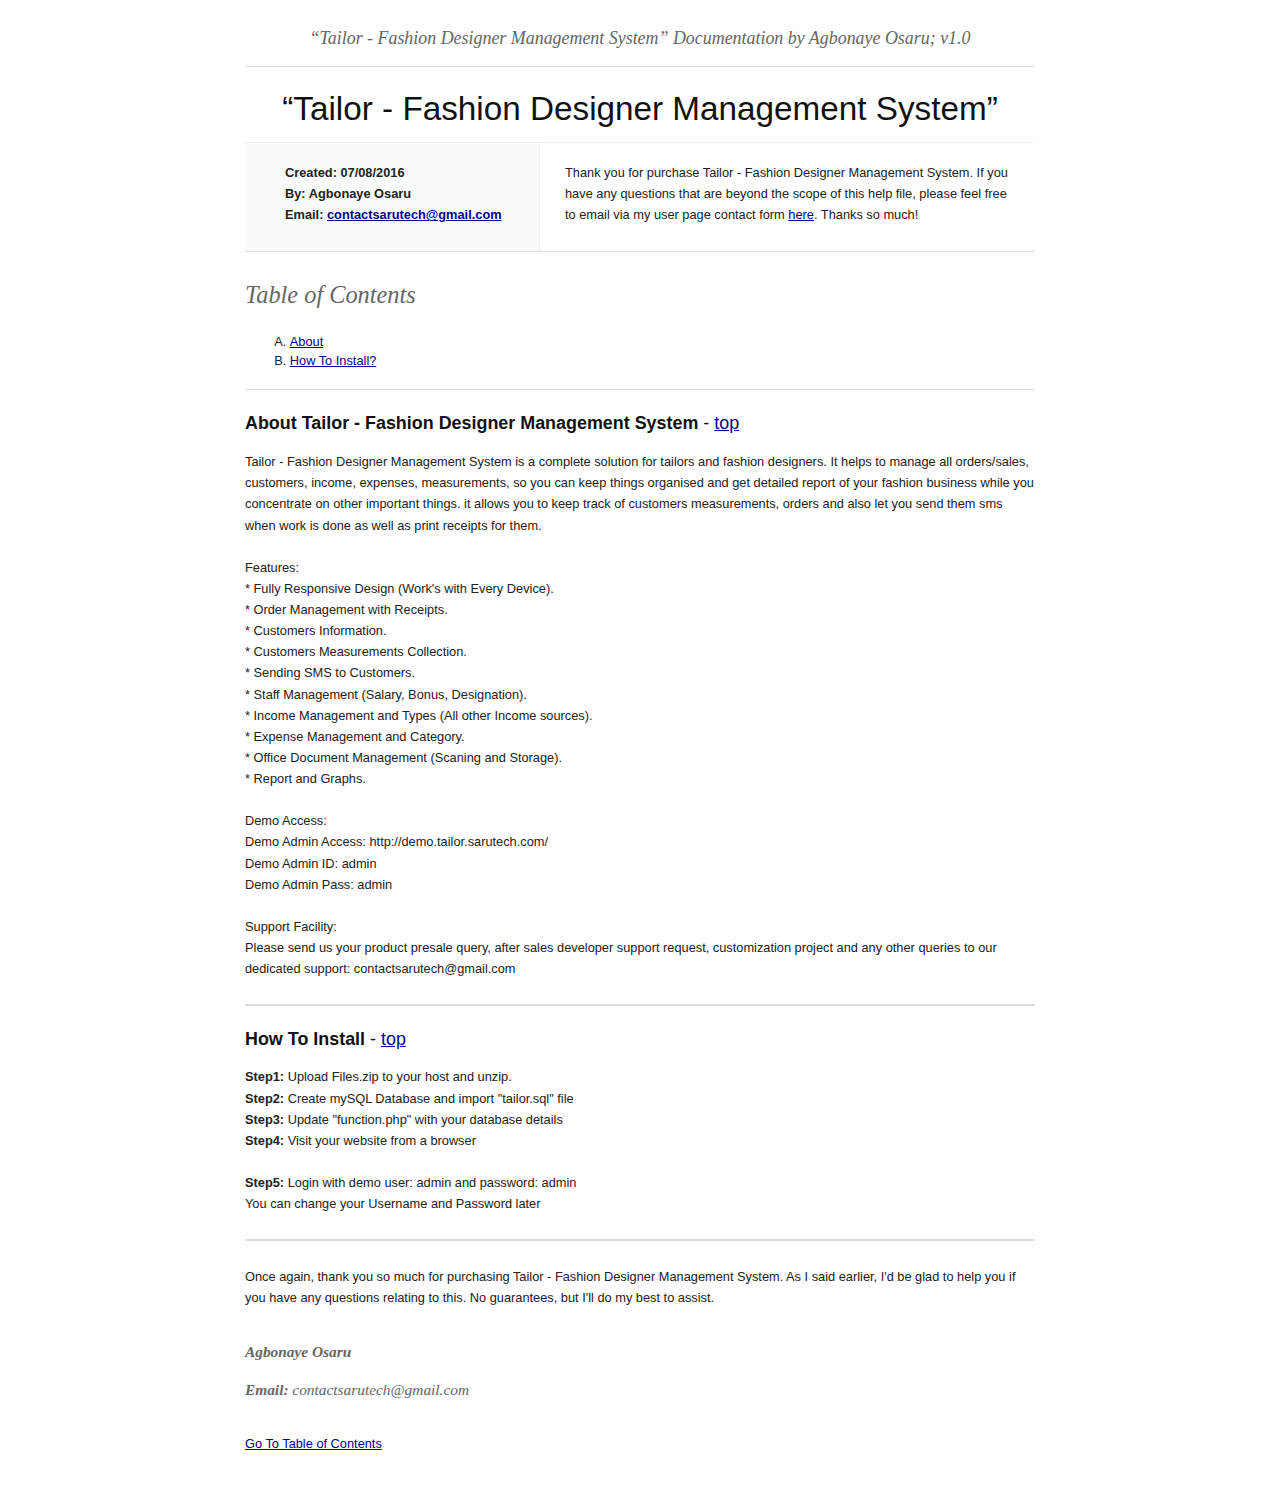
<file: mainadmin/documentation/index.html>
<!DOCTYPE HTML PUBLIC "-//W3C//DTD HTML 4.01//EN" "http://www.w3.org/TR/html4/strict.dtd">
<head lang="en">
	<meta http-equiv="content-type" content="text/html;charset=utf-8">
	<title>Tailor - Fashion Designer Management System</title>
	<!-- Framework CSS -->
	<link rel="stylesheet" href="assets/blueprint-css/screen.css" type="text/css" media="screen, projection">
	<link rel="stylesheet" href="assets/blueprint-css/print.css" type="text/css" media="print">
	<!--[if lt IE 8]><link rel="stylesheet" href="assets/blueprint-css/ie.css" type="text/css" media="screen, projection"><![endif]-->
	<link rel="stylesheet" href="assets/blueprint-css/plugins/fancy-type/screen.css" type="text/css" media="screen, projection">
	<style type="text/css" media="screen">
		p, table, hr, .box { margin-bottom:25px; }
		.box p { margin-bottom:10px; }
	</style>
</head>


<body>
	<div class="container">
	
		<h3 class="center alt">&ldquo;Tailor - Fashion Designer Management System&rdquo; Documentation by Agbonaye Osaru; v1.0</h3>
		
		<hr>
		
		<h1 class="center">&ldquo;Tailor - Fashion Designer Management System&rdquo;</h1>
		
		<div class="borderTop">
			<div class="span-6 colborder info prepend-1">
				<p class="prepend-top">
					<strong>
					Created: 07/08/2016<br>
					By: Agbonaye Osaru<br>
					Email: <a href="mailto:contactsarutech@gmail.com">contactsarutech@gmail.com</a>
					</strong>
				</p>
			</div><!-- end div .span-6 -->		
	
			<div class="span-12 last">
				<p class="prepend-top append-0">Thank you for purchase Tailor - Fashion Designer Management System. If you have any questions that are beyond the scope of this help file, please feel free to email via my user page contact form <a href="http://codecanyon.net/user/don-g">here</a>. Thanks so much!</p>
			</div>
		</div><!-- end div .borderTop -->
		
		<hr>
		
		<h2 id="toc" class="alt">Table of Contents</h2>
		<ol class="alpha">
			<li><a href="#htmlStructure">About</a></li>
			<li><a href="#cssFiles">How To Install?</a></li>
		</ol>
		
		<hr>
		
		<h3 id="htmlStructure"><strong>About Tailor - Fashion Designer Management System</strong> - <a href="#toc">top</a></h3>
		<p>
Tailor - Fashion Designer Management System is a complete solution for tailors and fashion designers. It helps to manage all orders/sales, customers, income, expenses, measurements, so you can keep things organised and get detailed report of your fashion business while you concentrate on other important things. it allows you to keep track of customers measurements, orders and also let you send them sms when work is done as well as print receipts for them.<br/><br/>

Features:<br/>

* Fully Responsive Design (Work's with Every Device).<br/>
* Order Management with Receipts.<br/>
* Customers Information.<br/>
* Customers Measurements Collection.<br/>
* Sending SMS to Customers.<br/>
* Staff Management (Salary, Bonus, Designation).<br/>
* Income Management and Types (All other Income sources).<br/>
* Expense Management and Category.<br/>
* Office Document Management (Scaning and Storage).<br/>
* Report and Graphs.<br/><br/>


Demo Access:<br/>
Demo Admin Access: http://demo.tailor.sarutech.com/<br/>
Demo Admin ID: admin<br/>
Demo Admin Pass: admin<br/><br/>


Support Facility:<br/>
Please send us your product presale query, after sales developer support request, customization project and any other queries to our dedicated support: contactsarutech@gmail.com


		</p>
		
		<hr>

		<h3 id="cssFiles"><strong>How To Install</strong> - <a href="#toc">top</a></h3>

		<p>
		<b>Step1:</b> Upload Files.zip to your host and unzip.<br/>
		<b>Step2:</b> Create mySQL Database and import "tailor.sql" file<br/>
		<b>Step3:</b> Update "function.php" with your database details<br/>
		<b>Step4:</b> Visit your website from a browser<br/>
        
        <br/>
        
		<b>Step5:</b> Login with demo user: admin  and password: admin<br/>
		You can change your Username and Password later<br/>
		</p>
		
		<hr>
		
	
		
		<p>Once again, thank you so much for purchasing Tailor - Fashion Designer Management System. As I said earlier, I'd be glad to help you if you have any questions relating to this. No guarantees, but I'll do my best to assist.</p> 
		
		<p class="append-bottom alt large"><strong>Agbonaye Osaru</strong><br/><b>Email:</b>  contactsarutech@gmail.com</p>
		<p><a href="#toc">Go To Table of Contents</a></p>
		
		<hr class="space">
	</div><!-- end div .container -->
</body>
</html>
</file>
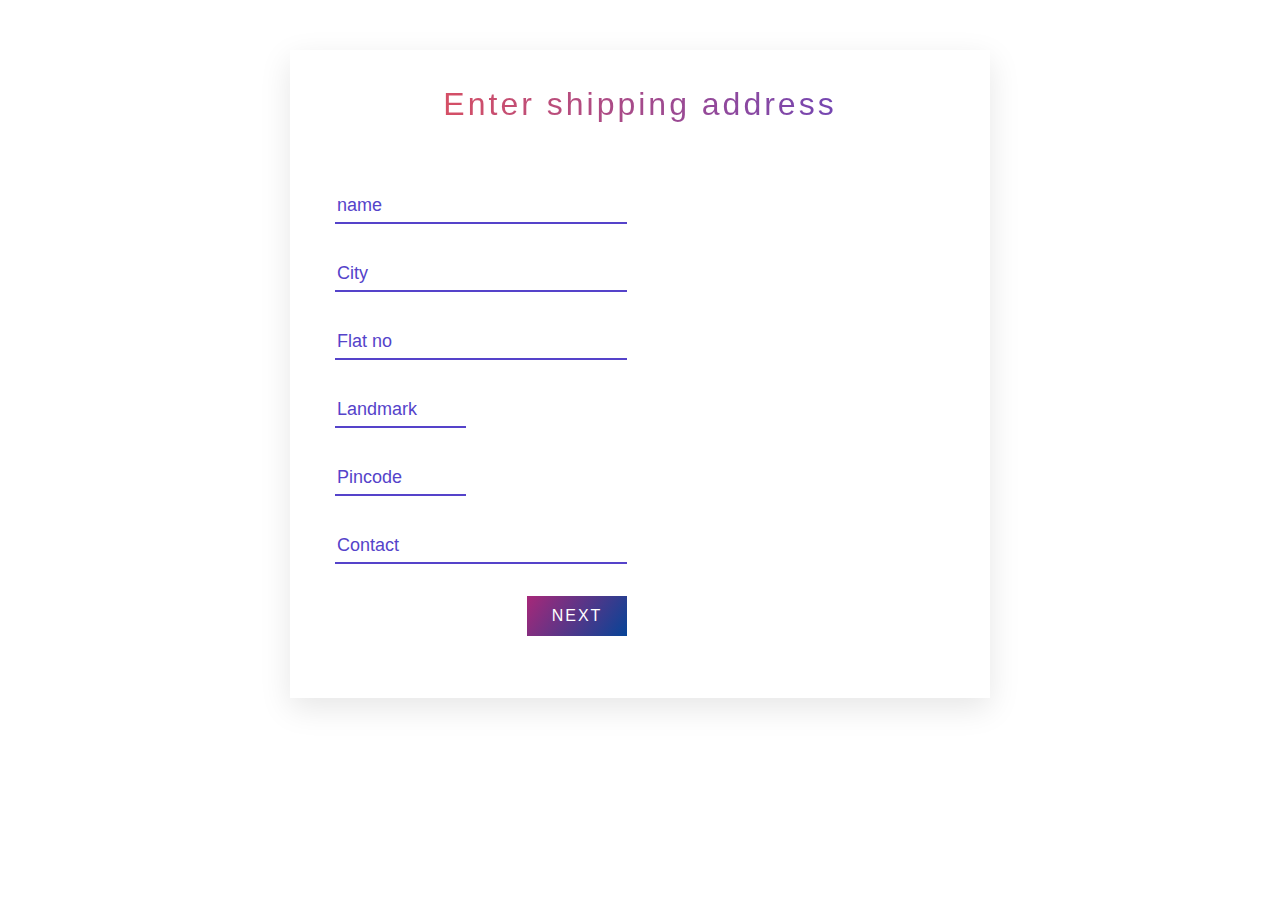
<file: addresspage.html>
<!DOCTYPE html>
<html lang="en">
<head>
	<title> Address page </title>
	<link href="https://stackpath.bootstrapcdn.com/bootstrap/4.4.1/css/bootstrap.min.css" rel="stylesheet" >
	
	<link rel="stylesheet" type="text/css" href="css/addressformstyle.css">
	
</head>
<body>
	<section class="fill-address">
		<h1 class="title">Enter shipping address</h1>
		
		<div class="container">
			<div class="address-form row">
			<form action = "address.php" method = "post">
				<div class="form-field col-lg-12">
					<input id="city" class="input-text" type="text" placeholder="name" name="cname">
					
				</div>
				<div class="form-field col-lg-12">
					<input id="city" class="input-text" type="text" placeholder="City" name="custcity">
					
				</div>
				<div class="form-field col-lg-12">
					<input id="flatno" class="input-text" type="number" placeholder="Flat no" name="flat">
					
				</div>
				<div class="form-field col-lg-6">
					<input id="landmark" class="input-text" type="text" placeholder="Landmark" name="land">
					
				</div>
				<div class="form-field col-lg-6">
					<input id="pincode" class="input-text" type="text" placeholder="Pincode" name="pin">
					
				</div>
				<div class="form-field col-lg-12">
					<input id="contact" class="input-text" type="tel" placeholder="Contact" name="contactnum">
					
				</div>
				<div class="form-field col-lg-12">
					<input class="submit-btn" type="submit" value="Next" name="">
				</div>
			</form>
			</div>
		</div>
	</section>
	
	
</body>
</html>
</file>
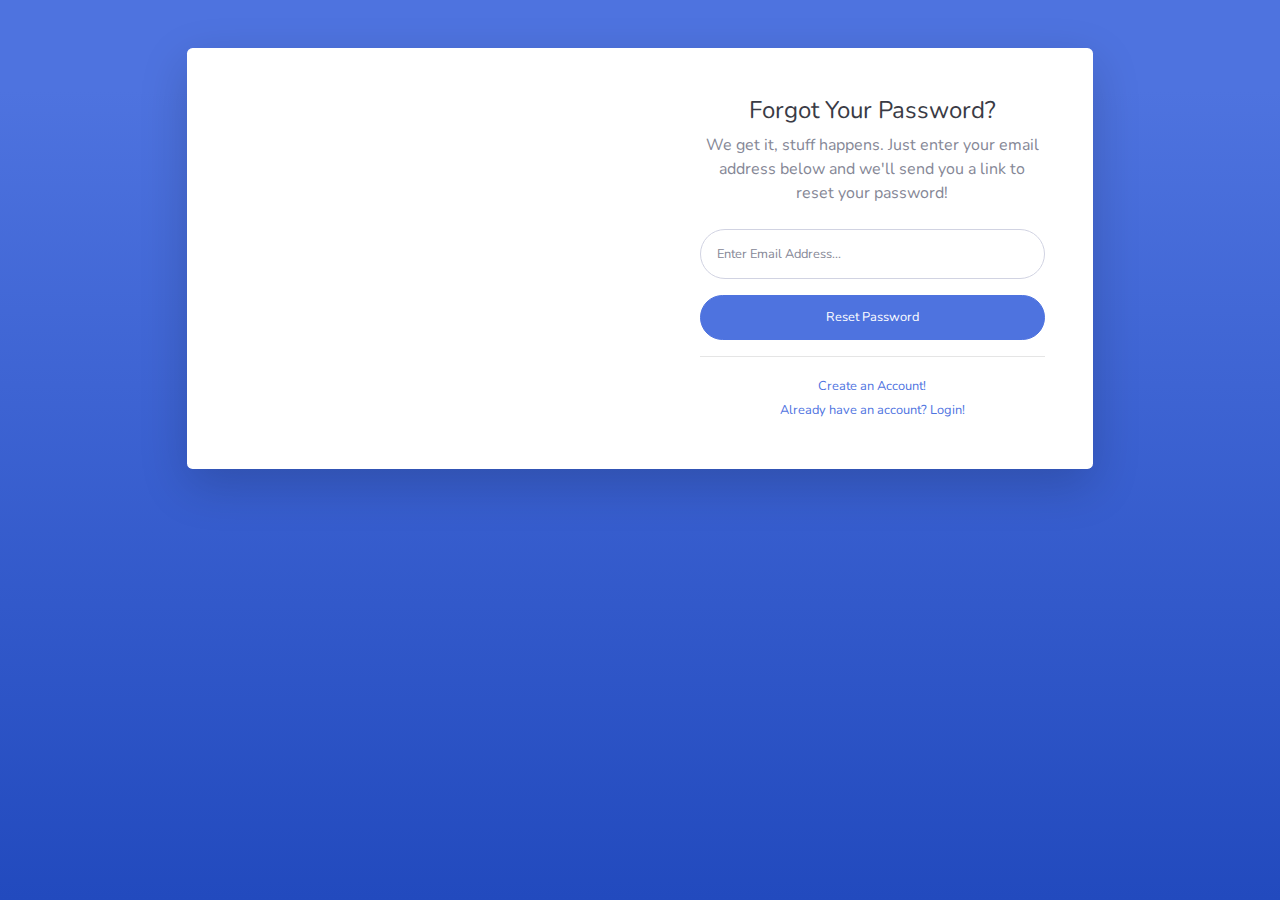
<file: shopNewAdmin/forgot-password.html>
<!DOCTYPE html>
<html lang="en">

<head>

    <meta charset="utf-8">
    <meta http-equiv="X-UA-Compatible" content="IE=edge">
    <meta name="viewport" content="width=device-width, initial-scale=1, shrink-to-fit=no">
    <meta name="description" content="">
    <meta name="author" content="">

    <title>SB Admin 2 - Forgot Password</title>

    <!-- Custom fonts for this template-->
    <link href="vendor/fontawesome-free/css/all.min.css" rel="stylesheet" type="text/css">
    <link
        href="https://fonts.googleapis.com/css?family=Nunito:200,200i,300,300i,400,400i,600,600i,700,700i,800,800i,900,900i"
        rel="stylesheet">

    <!-- Custom styles for this template-->
    <link href="css/sb-admin-2.min.css" rel="stylesheet">

</head>

<body class="bg-gradient-primary">

    <div class="container">

        <!-- Outer Row -->
        <div class="row justify-content-center">

            <div class="col-xl-10 col-lg-12 col-md-9">

                <div class="card o-hidden border-0 shadow-lg my-5">
                    <div class="card-body p-0">
                        <!-- Nested Row within Card Body -->
                        <div class="row">
                            <div class="col-lg-6 d-none d-lg-block bg-password-image"></div>
                            <div class="col-lg-6">
                                <div class="p-5">
                                    <div class="text-center">
                                        <h1 class="h4 text-gray-900 mb-2">Forgot Your Password?</h1>
                                        <p class="mb-4">We get it, stuff happens. Just enter your email address below
                                            and we'll send you a link to reset your password!</p>
                                    </div>
                                    <form class="user">
                                        <div class="form-group">
                                            <input type="email" class="form-control form-control-user"
                                                id="exampleInputEmail" aria-describedby="emailHelp"
                                                placeholder="Enter Email Address...">
                                        </div>
                                        <a href="login.html" class="btn btn-primary btn-user btn-block">
                                            Reset Password
                                        </a>
                                    </form>
                                    <hr>
                                    <div class="text-center">
                                        <a class="small" href="register.html">Create an Account!</a>
                                    </div>
                                    <div class="text-center">
                                        <a class="small" href="login.html">Already have an account? Login!</a>
                                    </div>
                                </div>
                            </div>
                        </div>
                    </div>
                </div>

            </div>

        </div>

    </div>

    <!-- Bootstrap core JavaScript-->
    <script src="vendor/jquery/jquery.min.js"></script>
    <script src="vendor/bootstrap/js/bootstrap.bundle.min.js"></script>

    <!-- Core plugin JavaScript-->
    <script src="vendor/jquery-easing/jquery.easing.min.js"></script>

    <!-- Custom scripts for all pages-->
    <script src="js/sb-admin-2.min.js"></script>

</body>

</html>
</file>
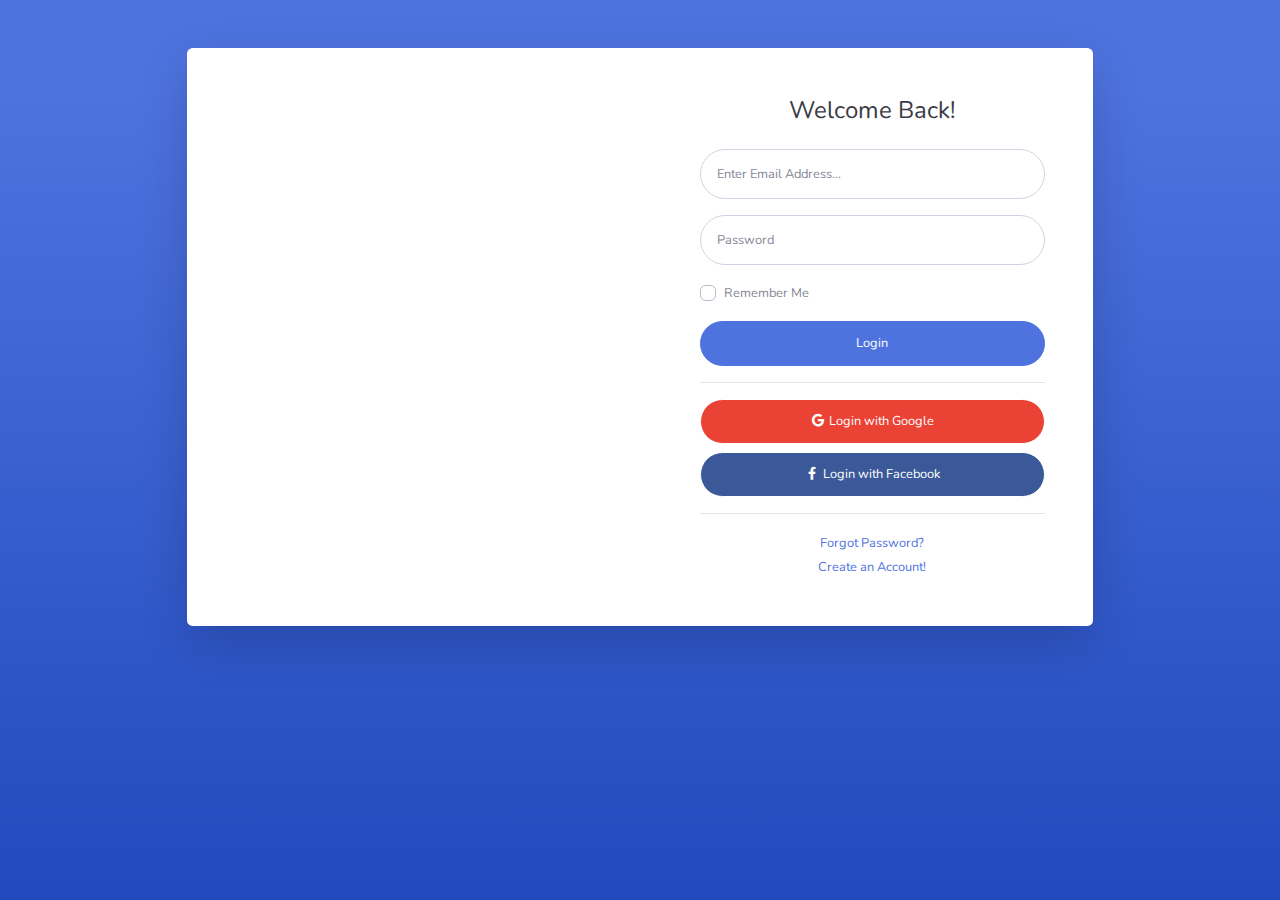
<file: shopNewAdmin/login.html>
<!DOCTYPE html>
<html lang="en">


<head>

    <meta charset="utf-8">
    <meta http-equiv="X-UA-Compatible" content="IE=edge">
    <meta name="viewport" content="width=device-width, initial-scale=1, shrink-to-fit=no">
    <meta name="description" content="">
    <meta name="author" content="">

    <title>SB Admin 2 - Login</title>

    <!-- Custom fonts for this template-->
    <link href="vendor/fontawesome-free/css/all.min.css" rel="stylesheet" type="text/css">
    <link
        href="https://fonts.googleapis.com/css?family=Nunito:200,200i,300,300i,400,400i,600,600i,700,700i,800,800i,900,900i"
        rel="stylesheet">

    <!-- Custom styles for this template-->
    <link href="css/sb-admin-2.min.css" rel="stylesheet">

</head>

<body class="bg-gradient-primary">

    <div class="container">

        <!-- Outer Row -->
        <div class="row justify-content-center">

            <div class="col-xl-10 col-lg-12 col-md-9">

                <div class="card o-hidden border-0 shadow-lg my-5">
                    <div class="card-body p-0">
                        <!-- Nested Row within Card Body -->
                        <div class="row">
                            <div class="col-lg-6 d-none d-lg-block bg-login-image"></div>
                            <div class="col-lg-6">
                                <div class="p-5">
                                    <div class="text-center">
                                        <h1 class="h4 text-gray-900 mb-4">Welcome Back!</h1>
                                    </div>
                                    <form class="user">
                                        <div class="form-group">
                                            <input type="email" class="form-control form-control-user"
                                                id="exampleInputEmail" aria-describedby="emailHelp"
                                                placeholder="Enter Email Address...">
                                        </div>
                                        <div class="form-group">
                                            <input type="password" class="form-control form-control-user"
                                                id="exampleInputPassword" placeholder="Password">
                                        </div>
                                        <div class="form-group">
                                            <div class="custom-control custom-checkbox small">
                                                <input type="checkbox" class="custom-control-input" id="customCheck">
                                                <label class="custom-control-label" for="customCheck">Remember
                                                    Me</label>
                                            </div>
                                        </div>
                                        <a href="index.html" class="btn btn-primary btn-user btn-block">
                                            Login
                                        </a>
                                        <hr>
                                        <a href="index.html" class="btn btn-google btn-user btn-block">
                                            <i class="fab fa-google fa-fw"></i> Login with Google
                                        </a>
                                        <a href="index.html" class="btn btn-facebook btn-user btn-block">
                                            <i class="fab fa-facebook-f fa-fw"></i> Login with Facebook
                                        </a>
                                    </form>
                                    <hr>
                                    <div class="text-center">
                                        <a class="small" href="forgot-password.html">Forgot Password?</a>
                                    </div>
                                    <div class="text-center">
                                        <a class="small" href="register.html">Create an Account!</a>
                                    </div>
                                </div>
                            </div>
                        </div>
                    </div>
                </div>

            </div>

        </div>

    </div>

    <!-- Bootstrap core JavaScript-->
    <script src="vendor/jquery/jquery.min.js"></script>
    <script src="vendor/bootstrap/js/bootstrap.bundle.min.js"></script>

    <!-- Core plugin JavaScript-->
    <script src="vendor/jquery-easing/jquery.easing.min.js"></script>

    <!-- Custom scripts for all pages-->
    <script src="js/sb-admin-2.min.js"></script>

</body>

</html>
</file>
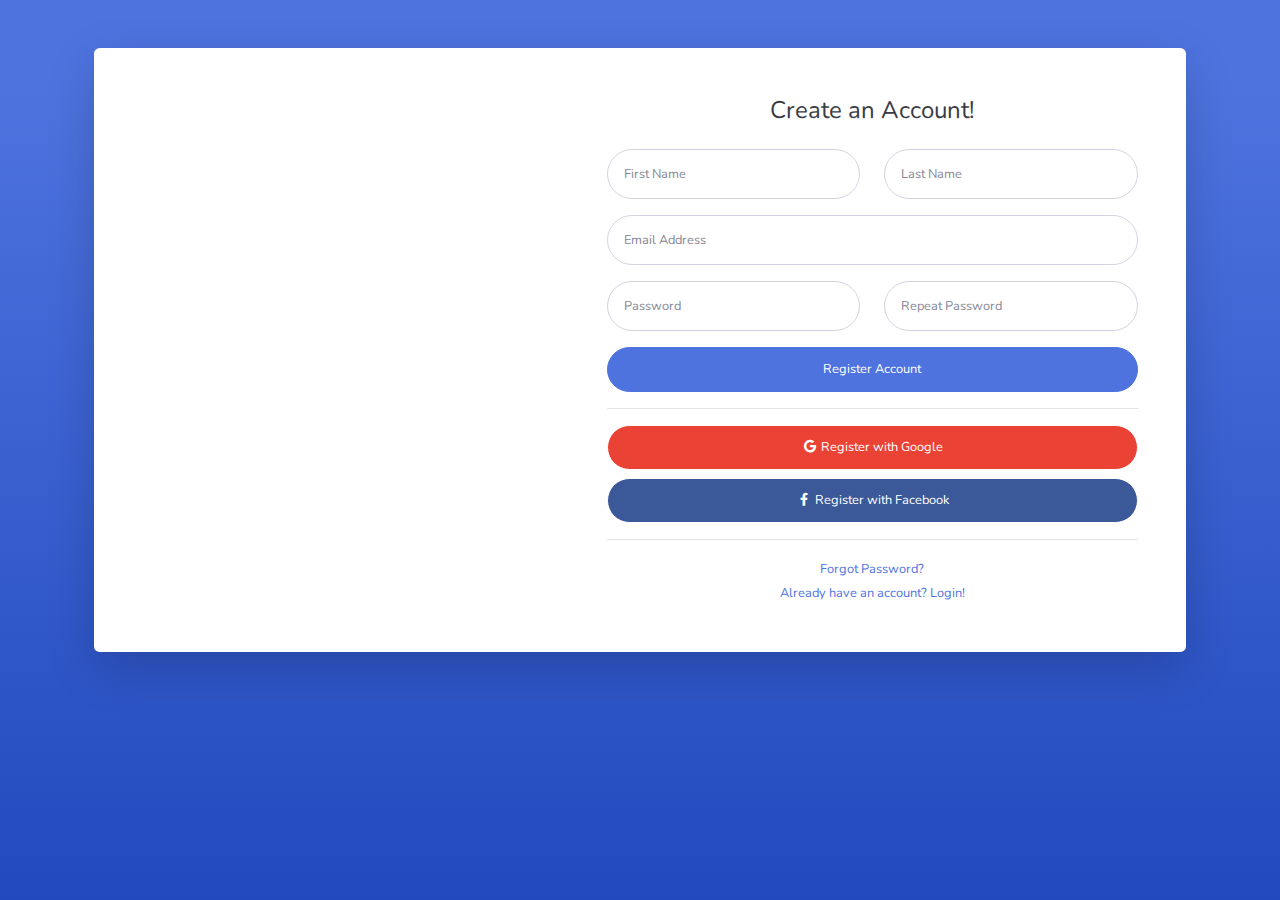
<file: shopNewAdmin/register.html>
<!DOCTYPE html>
<html lang="en">

<head>

    <meta charset="utf-8">
    <meta http-equiv="X-UA-Compatible" content="IE=edge">
    <meta name="viewport" content="width=device-width, initial-scale=1, shrink-to-fit=no">
    <meta name="description" content="">
    <meta name="author" content="">

    <title>SB Admin 2 - Register</title>

    <!-- Custom fonts for this template-->
    <link href="vendor/fontawesome-free/css/all.min.css" rel="stylesheet" type="text/css">
    <link
        href="https://fonts.googleapis.com/css?family=Nunito:200,200i,300,300i,400,400i,600,600i,700,700i,800,800i,900,900i"
        rel="stylesheet">

    <!-- Custom styles for this template-->
    <link href="css/sb-admin-2.min.css" rel="stylesheet">

</head>

<body class="bg-gradient-primary">

    <div class="container">

        <div class="card o-hidden border-0 shadow-lg my-5">
            <div class="card-body p-0">
                <!-- Nested Row within Card Body -->
                <div class="row">
                    <div class="col-lg-5 d-none d-lg-block bg-register-image"></div>
                    <div class="col-lg-7">
                        <div class="p-5">
                            <div class="text-center">
                                <h1 class="h4 text-gray-900 mb-4">Create an Account!</h1>
                            </div>
                            <form class="user">
                                <div class="form-group row">
                                    <div class="col-sm-6 mb-3 mb-sm-0">
                                        <input type="text" class="form-control form-control-user" id="exampleFirstName"
                                            placeholder="First Name">
                                    </div>
                                    <div class="col-sm-6">
                                        <input type="text" class="form-control form-control-user" id="exampleLastName"
                                            placeholder="Last Name">
                                    </div>
                                </div>
                                <div class="form-group">
                                    <input type="email" class="form-control form-control-user" id="exampleInputEmail"
                                        placeholder="Email Address">
                                </div>
                                <div class="form-group row">
                                    <div class="col-sm-6 mb-3 mb-sm-0">
                                        <input type="password" class="form-control form-control-user"
                                            id="exampleInputPassword" placeholder="Password">
                                    </div>
                                    <div class="col-sm-6">
                                        <input type="password" class="form-control form-control-user"
                                            id="exampleRepeatPassword" placeholder="Repeat Password">
                                    </div>
                                </div>
                                <a href="login.html" class="btn btn-primary btn-user btn-block">
                                    Register Account
                                </a>
                                <hr>
                                <a href="index.html" class="btn btn-google btn-user btn-block">
                                    <i class="fab fa-google fa-fw"></i> Register with Google
                                </a>
                                <a href="index.html" class="btn btn-facebook btn-user btn-block">
                                    <i class="fab fa-facebook-f fa-fw"></i> Register with Facebook
                                </a>
                            </form>
                            <hr>
                            <div class="text-center">
                                <a class="small" href="forgot-password.html">Forgot Password?</a>
                            </div>
                            <div class="text-center">
                                <a class="small" href="login.html">Already have an account? Login!</a>
                            </div>
                        </div>
                    </div>
                </div>
            </div>
        </div>

    </div>

    <!-- Bootstrap core JavaScript-->
    <script src="vendor/jquery/jquery.min.js"></script>
    <script src="vendor/bootstrap/js/bootstrap.bundle.min.js"></script>

    <!-- Core plugin JavaScript-->
    <script src="vendor/jquery-easing/jquery.easing.min.js"></script>

    <!-- Custom scripts for all pages-->
    <script src="js/sb-admin-2.min.js"></script>

</body>

</html>
</file>
<file: mainadmin/documentation/assets/blueprint-css/screen.css>
/* -----------------------------------------------------------------------


 Blueprint CSS Framework 0.9
 http://blueprintcss.org

   * Copyright (c) 2007-Present. See LICENSE for more info.
   * See README for instructions on how to use Blueprint.
   * For credits and origins, see AUTHORS.
   * This is a compressed file. See the sources in the 'src' directory.

----------------------------------------------------------------------- */

/* reset.css */
html, body, div, span, object, iframe, h1, h2, h3, h4, h5, h6, p, blockquote, pre, a, abbr, acronym, address, code, del, dfn, em, img, q, dl, dt, dd, ol, ul, li, fieldset, form, label, legend, table, caption, tbody, tfoot, thead, tr, th, td {margin:0;padding:0;border:0;font-weight:inherit;font-style:inherit;font-size:100%;font-family:inherit;vertical-align:baseline;}
body {line-height:1.5;}
table {border-collapse:separate;border-spacing:0;}
caption, th, td {text-align:left;font-weight:normal;}
table, td, th {vertical-align:middle;}
blockquote:before, blockquote:after, q:before, q:after {content:"";}
blockquote, q {quotes:"" "";}
a img {border:none;}

/* custom.css */
.info { background:#fafcfc; }
.borderTop { border-top: 1px solid #eee;}
.append-0 {padding-right:20px;}

/* typography.css */
body {font-size:80%;color:#222;background:#fff;font-family:"Helvetica Neue", Arial, Helvetica, sans-serif;padding-top:30px;}
h1, h2, h3, h4, h5, h6 {font-weight:normal;color:#111;}
h1 {font-size:2.6em;line-height:1;margin-bottom:0.5em;}
h2 {font-size:1.9em;margin-bottom:0.75em;}
h3 {font-size:1.4em;line-height:1;margin-bottom:1em;}
h4 {font-size:1.1em;line-height:1.25;margin-bottom:1.25em;}
h5 {font-size:1em;font-weight:bold;margin-bottom:1.5em;}
h6 {font-size:1em;font-weight:bold;}
h1 img, h2 img, h3 img, h4 img, h5 img, h6 img {margin:0;}
p {margin:0 0 1.5em;line-height:1.65em;}
p img.left {float:left;margin:1.5em 1.5em 1.5em 0;padding:0;}
p img.right {float:right;margin:1.5em 0 1.5em 1.5em;}
a:focus, a:hover {color:#000;}
a {color:#009;text-decoration:underline;}
blockquote {margin:1.5em;color:#666;font-style:italic;}
strong {font-weight:bold;}
em, dfn {font-style:italic;}
dfn {font-weight:bold;}
sup, sub {line-height:0;}
abbr, acronym {border-bottom:1px dotted #666;}
address {margin:0 0 1.5em;font-style:italic;}
del {color:#666;}
pre {margin:1.5em 0;white-space:pre;}
pre, code, tt {font:13px 'andale mono', 'lucida console', monospace;line-height:1.5;}
li ul, li ol {margin:0 1.5em;}
ul, ol {margin:0 1.5em 1.5em 3.5em;}
ul {list-style-type:disc;}
ol {list-style-type:decimal;}
ol.alpha {list-style:upper-alpha;}
dl {margin:0 0 1.5em 0;}
dl dt {font-weight:bold;}
dd {margin-left:1.5em;}
table {margin-bottom:1.4em;width:100%;}
th {font-weight:bold;}
thead th {background:#c3d9ff;}
th, td, caption {padding:4px 10px 4px 5px;}
tr.even td {background:#e5ecf9;}
tfoot {font-style:italic;}
caption {background:#eee;}
.small {font-size:.85em;margin-bottom:1.875em;line-height:1.875em;}
.large {font-size:1.2em;line-height:2.5em;margin-bottom:1.25em;}
.hide {display:none;}
.quiet {color:#666;}
.loud {color:#000;}
.highlight {background:#ff0;}
.added {background:#060;color:#fff;}
.removed {background:#900;color:#fff;}
.first {margin-left:0;padding-left:0;}
.last {margin-right:0;padding-right:0;}
.top {margin-top:0;padding-top:0;}
.bottom {margin-bottom:0;padding-bottom:0;}
.center {text-align:center;}

/* forms.css */
label {font-weight:bold;}
fieldset {padding:1.4em;margin:0 0 1.5em 0;border:1px solid #ccc;}
legend {font-weight:bold;font-size:1.2em;}
input[type=text], input[type=password], input.text, input.title, textarea, select {background-color:#fff;border:1px solid #bbb;}
input[type=text]:focus, input[type=password]:focus, input.text:focus, input.title:focus, textarea:focus, select:focus {border-color:#666;}
input[type=text], input[type=password], input.text, input.title, textarea, select {margin:0.5em 0;}
input.text, input.title {width:300px;padding:5px;}
input.title {font-size:1.5em;}
textarea {width:390px;height:250px;padding:5px;}
input[type=checkbox], input[type=radio], input.checkbox, input.radio {position:relative;top:.25em;}
form.inline {line-height:3;}
form.inline p {margin-bottom:0;}
.error, .notice, .success {padding:.8em;margin-bottom:1em;border:2px solid #ddd;}
.error {background:#FBE3E4;color:#8a1f11;border-color:#FBC2C4;}
.notice {background:#FFF6BF;color:#514721;border-color:#FFD324;}
.success {background:#E6EFC2;color:#264409;border-color:#C6D880;}
.error a {color:#8a1f11;}
.notice a {color:#514721;}
.success a {color:#264409;}

/* grid.css */
.container {width:790px;margin:0 auto;}
.showgrid {background:url(src/grid.png);}
.column, div.span-1, div.span-2, div.span-3, div.span-4, div.span-5, div.span-6, div.span-7, div.span-8, div.span-9, div.span-10, div.span-11, div.span-12, div.span-13, div.span-14, div.span-15, div.span-16, div.span-17, div.span-18, div.span-19, div.span-20, div.span-21, div.span-22, div.span-23, div.span-24 {float:left;margin-right:10px;}
.last, div.last {margin-right:0;}
.span-1 {width:30px;}
.span-2 {width:70px;}
.span-3 {width:110px;}
.span-4 {width:150px;}
.span-5 {width:190px;}
.span-6 {width:230px;}
.span-7 {width:270px;}
.span-8 {width:310px;}
.span-9 {width:350px;}
.span-10 {width:390px;}
.span-11 {width:430px;}
.span-12 {width:470px;}
.span-13 {width:510px;}
.span-14 {width:550px;}
.span-15 {width:590px;}
.span-16 {width:630px;}
.span-17 {width:670px;}
.span-18 {width:710px;}
.span-19 {width:750px;}
.span-20 {width:790px;}
.span-21 {width:830px;}
.span-22 {width:870px;}
.span-23 {width:910px;}
.span-24, div.span-24 {width:950px;margin:0;}
input.span-1, textarea.span-1, input.span-2, textarea.span-2, input.span-3, textarea.span-3, input.span-4, textarea.span-4, input.span-5, textarea.span-5, input.span-6, textarea.span-6, input.span-7, textarea.span-7, input.span-8, textarea.span-8, input.span-9, textarea.span-9, input.span-10, textarea.span-10, input.span-11, textarea.span-11, input.span-12, textarea.span-12, input.span-13, textarea.span-13, input.span-14, textarea.span-14, input.span-15, textarea.span-15, input.span-16, textarea.span-16, input.span-17, textarea.span-17, input.span-18, textarea.span-18, input.span-19, textarea.span-19, input.span-20, textarea.span-20, input.span-21, textarea.span-21, input.span-22, textarea.span-22, input.span-23, textarea.span-23, input.span-24, textarea.span-24 {border-left-width:1px!important;border-right-width:1px!important;padding-left:5px!important;padding-right:5px!important;}
input.span-1, textarea.span-1 {width:18px!important;}
input.span-2, textarea.span-2 {width:58px!important;}
input.span-3, textarea.span-3 {width:98px!important;}
input.span-4, textarea.span-4 {width:138px!important;}
input.span-5, textarea.span-5 {width:178px!important;}
input.span-6, textarea.span-6 {width:218px!important;}
input.span-7, textarea.span-7 {width:258px!important;}
input.span-8, textarea.span-8 {width:298px!important;}
input.span-9, textarea.span-9 {width:338px!important;}
input.span-10, textarea.span-10 {width:378px!important;}
input.span-11, textarea.span-11 {width:418px!important;}
input.span-12, textarea.span-12 {width:458px!important;}
input.span-13, textarea.span-13 {width:498px!important;}
input.span-14, textarea.span-14 {width:538px!important;}
input.span-15, textarea.span-15 {width:578px!important;}
input.span-16, textarea.span-16 {width:618px!important;}
input.span-17, textarea.span-17 {width:658px!important;}
input.span-18, textarea.span-18 {width:698px!important;}
input.span-19, textarea.span-19 {width:738px!important;}
input.span-20, textarea.span-20 {width:778px!important;}
input.span-21, textarea.span-21 {width:818px!important;}
input.span-22, textarea.span-22 {width:858px!important;}
input.span-23, textarea.span-23 {width:898px!important;}
input.span-24, textarea.span-24 {width:938px!important;}
.append-1 {padding-right:40px;}
.append-2 {padding-right:80px;}
.append-3 {padding-right:120px;}
.append-4 {padding-right:160px;}
.append-5 {padding-right:200px;}
.append-6 {padding-right:240px;}
.append-7 {padding-right:280px;}
.append-8 {padding-right:320px;}
.append-9 {padding-right:360px;}
.append-10 {padding-right:400px;}
.append-11 {padding-right:440px;}
.append-12 {padding-right:480px;}
.append-13 {padding-right:520px;}
.append-14 {padding-right:560px;}
.append-15 {padding-right:600px;}
.append-16 {padding-right:640px;}
.append-17 {padding-right:680px;}
.append-18 {padding-right:720px;}
.append-19 {padding-right:760px;}
.append-20 {padding-right:800px;}
.append-21 {padding-right:840px;}
.append-22 {padding-right:880px;}
.append-23 {padding-right:920px;}
.prepend-1 {padding-left:40px;}
.prepend-2 {padding-left:80px;}
.prepend-3 {padding-left:120px;}
.prepend-4 {padding-left:160px;}
.prepend-5 {padding-left:200px;}
.prepend-6 {padding-left:240px;}
.prepend-7 {padding-left:280px;}
.prepend-8 {padding-left:320px;}
.prepend-9 {padding-left:360px;}
.prepend-10 {padding-left:400px;}
.prepend-11 {padding-left:440px;}
.prepend-12 {padding-left:480px;}
.prepend-13 {padding-left:520px;}
.prepend-14 {padding-left:560px;}
.prepend-15 {padding-left:600px;}
.prepend-16 {padding-left:640px;}
.prepend-17 {padding-left:680px;}
.prepend-18 {padding-left:720px;}
.prepend-19 {padding-left:760px;}
.prepend-20 {padding-left:800px;}
.prepend-21 {padding-left:840px;}
.prepend-22 {padding-left:880px;}
.prepend-23 {padding-left:920px;}
div.border {padding-right:4px;margin-right:5px;border-right:1px solid #eee;}
div.colborder {padding-right:24px;margin-right:25px;border-right:1px solid #eee;}
div.colborderTop {border-top:1px solid #eee;}
.pull-1 {margin-left:-40px;}
.pull-2 {margin-left:-80px;}
.pull-3 {margin-left:-120px;}
.pull-4 {margin-left:-160px;}
.pull-5 {margin-left:-200px;}
.pull-6 {margin-left:-240px;}
.pull-7 {margin-left:-280px;}
.pull-8 {margin-left:-320px;}
.pull-9 {margin-left:-360px;}
.pull-10 {margin-left:-400px;}
.pull-11 {margin-left:-440px;}
.pull-12 {margin-left:-480px;}
.pull-13 {margin-left:-520px;}
.pull-14 {margin-left:-560px;}
.pull-15 {margin-left:-600px;}
.pull-16 {margin-left:-640px;}
.pull-17 {margin-left:-680px;}
.pull-18 {margin-left:-720px;}
.pull-19 {margin-left:-760px;}
.pull-20 {margin-left:-800px;}
.pull-21 {margin-left:-840px;}
.pull-22 {margin-left:-880px;}
.pull-23 {margin-left:-920px;}
.pull-24 {margin-left:-960px;}
.pull-1, .pull-2, .pull-3, .pull-4, .pull-5, .pull-6, .pull-7, .pull-8, .pull-9, .pull-10, .pull-11, .pull-12, .pull-13, .pull-14, .pull-15, .pull-16, .pull-17, .pull-18, .pull-19, .pull-20, .pull-21, .pull-22, .pull-23, .pull-24 {float:left;position:relative;}
.push-1 {margin:0 -40px 1.5em 40px;}
.push-2 {margin:0 -80px 1.5em 80px;}
.push-3 {margin:0 -120px 1.5em 120px;}
.push-4 {margin:0 -160px 1.5em 160px;}
.push-5 {margin:0 -200px 1.5em 200px;}
.push-6 {margin:0 -240px 1.5em 240px;}
.push-7 {margin:0 -280px 1.5em 280px;}
.push-8 {margin:0 -320px 1.5em 320px;}
.push-9 {margin:0 -360px 1.5em 360px;}
.push-10 {margin:0 -400px 1.5em 400px;}
.push-11 {margin:0 -440px 1.5em 440px;}
.push-12 {margin:0 -480px 1.5em 480px;}
.push-13 {margin:0 -520px 1.5em 520px;}
.push-14 {margin:0 -560px 1.5em 560px;}
.push-15 {margin:0 -600px 1.5em 600px;}
.push-16 {margin:0 -640px 1.5em 640px;}
.push-17 {margin:0 -680px 1.5em 680px;}
.push-18 {margin:0 -720px 1.5em 720px;}
.push-19 {margin:0 -760px 1.5em 760px;}
.push-20 {margin:0 -800px 1.5em 800px;}
.push-21 {margin:0 -840px 1.5em 840px;}
.push-22 {margin:0 -880px 1.5em 880px;}
.push-23 {margin:0 -920px 1.5em 920px;}
.push-24 {margin:0 -960px 1.5em 960px;}
.push-1, .push-2, .push-3, .push-4, .push-5, .push-6, .push-7, .push-8, .push-9, .push-10, .push-11, .push-12, .push-13, .push-14, .push-15, .push-16, .push-17, .push-18, .push-19, .push-20, .push-21, .push-22, .push-23, .push-24 {float:right;position:relative;}
.prepend-top {margin-top:1.5em;}
.append-bottom {margin-bottom:1.5em;}
.box {padding:1.5em;margin-bottom:1.5em;background:#E5ECF9;}
hr {background:#ddd;color:#ddd;clear:both;float:none;width:100%;height:.1em;margin:0 0 1.45em;border:none;}
hr.space {background:#fff;color:#fff;}
.clearfix:after, .container:after {content:"\0020";display:block;height:0;clear:both;visibility:hidden;overflow:hidden;}
.clearfix, .container {display:block;}
.clear {clear:both;}
</file>
<file: mainadmin/documentation/assets/blueprint-css/print.css>
/* -----------------------------------------------------------------------


 Blueprint CSS Framework 0.9
 http://blueprintcss.org

   * Copyright (c) 2007-Present. See LICENSE for more info.
   * See README for instructions on how to use Blueprint.
   * For credits and origins, see AUTHORS.
   * This is a compressed file. See the sources in the 'src' directory.

----------------------------------------------------------------------- */

/* print.css */
body {line-height:1.5;font-family:"Helvetica Neue", Arial, Helvetica, sans-serif;color:#000;background:none;font-size:10pt;}
.container {background:none;}
hr {background:#ccc;color:#ccc;width:100%;height:2px;margin:2em 0;padding:0;border:none;}
hr.space {background:#fff;color:#fff;}
h1, h2, h3, h4, h5, h6 {font-family:"Helvetica Neue", Arial, "Lucida Grande", sans-serif;}
code {font:.9em "Courier New", Monaco, Courier, monospace;}
img {float:left;margin:1.5em 1.5em 1.5em 0;}
a img {border:none;}
p img.top {margin-top:0;}
blockquote {margin:1.5em;padding:1em;font-style:italic;font-size:.9em;}
.small {font-size:.9em;}
.large {font-size:1.1em;}
.quiet {color:#999;}
.hide {display:none;}
a:link, a:visited {background:transparent;font-weight:700;text-decoration:underline;}
a:link:after, a:visited:after {content:" (" attr(href) ")";font-size:90%;}
</file>
<file: mainadmin/documentation/assets/blueprint-css/ie.css>
/* -----------------------------------------------------------------------


 Blueprint CSS Framework 0.9
 http://blueprintcss.org

   * Copyright (c) 2007-Present. See LICENSE for more info.
   * See README for instructions on how to use Blueprint.
   * For credits and origins, see AUTHORS.
   * This is a compressed file. See the sources in the 'src' directory.

----------------------------------------------------------------------- */

/* ie.css */
body {text-align:center;}
.container {text-align:left;}
* html .column, * html div.span-1, * html div.span-2, * html div.span-3, * html div.span-4, * html div.span-5, * html div.span-6, * html div.span-7, * html div.span-8, * html div.span-9, * html div.span-10, * html div.span-11, * html div.span-12, * html div.span-13, * html div.span-14, * html div.span-15, * html div.span-16, * html div.span-17, * html div.span-18, * html div.span-19, * html div.span-20, * html div.span-21, * html div.span-22, * html div.span-23, * html div.span-24 {overflow-x:hidden;}
* html legend {margin:0px -8px 16px 0;padding:0;}
ol {margin-left:2em;}
sup {vertical-align:text-top;}
sub {vertical-align:text-bottom;}
html>body p code {*white-space:normal;}
hr {margin:-8px auto 11px;}
img {-ms-interpolation-mode:bicubic;}
.clearfix, .container {display:inline-block;}
* html .clearfix, * html .container {height:1%;}
fieldset {padding-top:0;}
input.text, input.title {background-color:#fff;border:1px solid #bbb;}
input.text:focus, input.title:focus {border-color:#666;}
input.text, input.title, textarea, select {margin:0.5em 0;}
input.checkbox, input.radio {position:relative;top:.25em;}
form.inline div, form.inline p {vertical-align:middle;}
form.inline label {position:relative;top:-0.25em;}
form.inline input.checkbox, form.inline input.radio, form.inline input.button, form.inline button {margin:0.5em 0;}
button, input.button {position:relative;top:0.25em;}
</file>
<file: mainadmin/documentation/assets/blueprint-css/plugins/fancy-type/screen.css>
/* -------------------------------------------------------------- 
  
   fancy-type.css
   * Lots of pretty advanced classes for manipulating text.
   
   See the Readme file in this folder for additional instructions.

-------------------------------------------------------------- */

/* Indentation instead of line shifts for sibling paragraphs. */
   /* p + p { text-indent:2em; margin-top:-1.5em; } */
   form p + p  { text-indent: 0; } /* Don't want this in forms. */
   

/* For great looking type, use this code instead of asdf: 
   <span class="alt">asdf</span>  
   Best used on prepositions and ampersands. */
  
.alt { 
  color: #666; 
  font-family: "Warnock Pro", "Goudy Old Style","Palatino","Book Antiqua", Georgia, serif; 
  font-style: italic;
  font-weight: normal;
}


/* For great looking quote marks in titles, replace "asdf" with:
   <span class="dquo">&#8220;</span>asdf&#8221;
   (That is, when the title starts with a quote mark). 
   (You may have to change this value depending on your font size). */  
   
.dquo { margin-left: -.5em; } 


/* Reduced size type with incremental leading
   (http://www.markboulton.co.uk/journal/comments/incremental_leading/)

   This could be used for side notes. For smaller type, you don't necessarily want to 
   follow the 1.5x vertical rhythm -- the line-height is too much. 
   
   Using this class, it reduces your font size and line-height so that for 
   every four lines of normal sized type, there is five lines of the sidenote. eg:

   New type size in em's:
     10px (wanted side note size) / 12px (existing base size) = 0.8333 (new type size in ems)

   New line-height value:
     12px x 1.5 = 18px (old line-height)
     18px x 4 = 72px 
     72px / 5 = 14.4px (new line height)
     14.4px / 10px = 1.44 (new line height in em's) */

p.incr, .incr p {
	font-size: 10px;
	line-height: 1.44em;  
	margin-bottom: 1.5em;
}


/* Surround uppercase words and abbreviations with this class.
   Based on work by Jørgen Arnor Gårdsø Lom [http://twistedintellect.com/] */
   
.caps { 
  font-variant: small-caps; 
  letter-spacing: 1px; 
  text-transform: lowercase; 
  font-size:1.2em;
  line-height:1%;
  font-weight:bold;
  padding:0 2px;
}
</file>
<file: css/addressformstyle.css>
.fill-address{
	
	max-width: 700px;
	margin: 50px auto;
	position: relative;
	box-shadow: 0 10px 30px 0px rgba(0,0,0,0.1);
	padding: 30px;
}
.fill-address .title{
	
	
	text-align: center;
	letter-spacing: 3px;
	font-size: 2em;
	line-height: 48px;
	padding-bottom: 20px;
	color: #5543ca;
	background: linear-gradient(to right,#f4524d 0%,#5543ca 100%);
	-webkit-background-clip: text;
	-webkit-text-fill-color: transparent;
}
.address-form .form-field{
	
	position: relative;
	margin: 32px 0;
	
}
.address-form .input-text{
	
	display: block;
	width: 100%;
	height: 36px;
	border-width: 0 0 2px 0;
	border-color: #5543ca;
	font-size: 18px;
	line-height: 26px;
	font-weight: 400;
}
.address-form .input-text:focus{
	outline: none;
	
}
::placeholder{
	color: #5543ca;
	opacity: 1;
	
}
.address-form .submit-btn{
	display: inline-block;
	background-image: linear-gradient(125deg,#a72879,#064497);
	color: #fff;
	text-transform: uppercase;
	letter-spacing: 2px;
	font-size: 16px;
	padding: 8px 16px;
	border: none;
	width: 100px;
	cursor: pointer;
	margin-left: 12rem;
	
}
</file>
